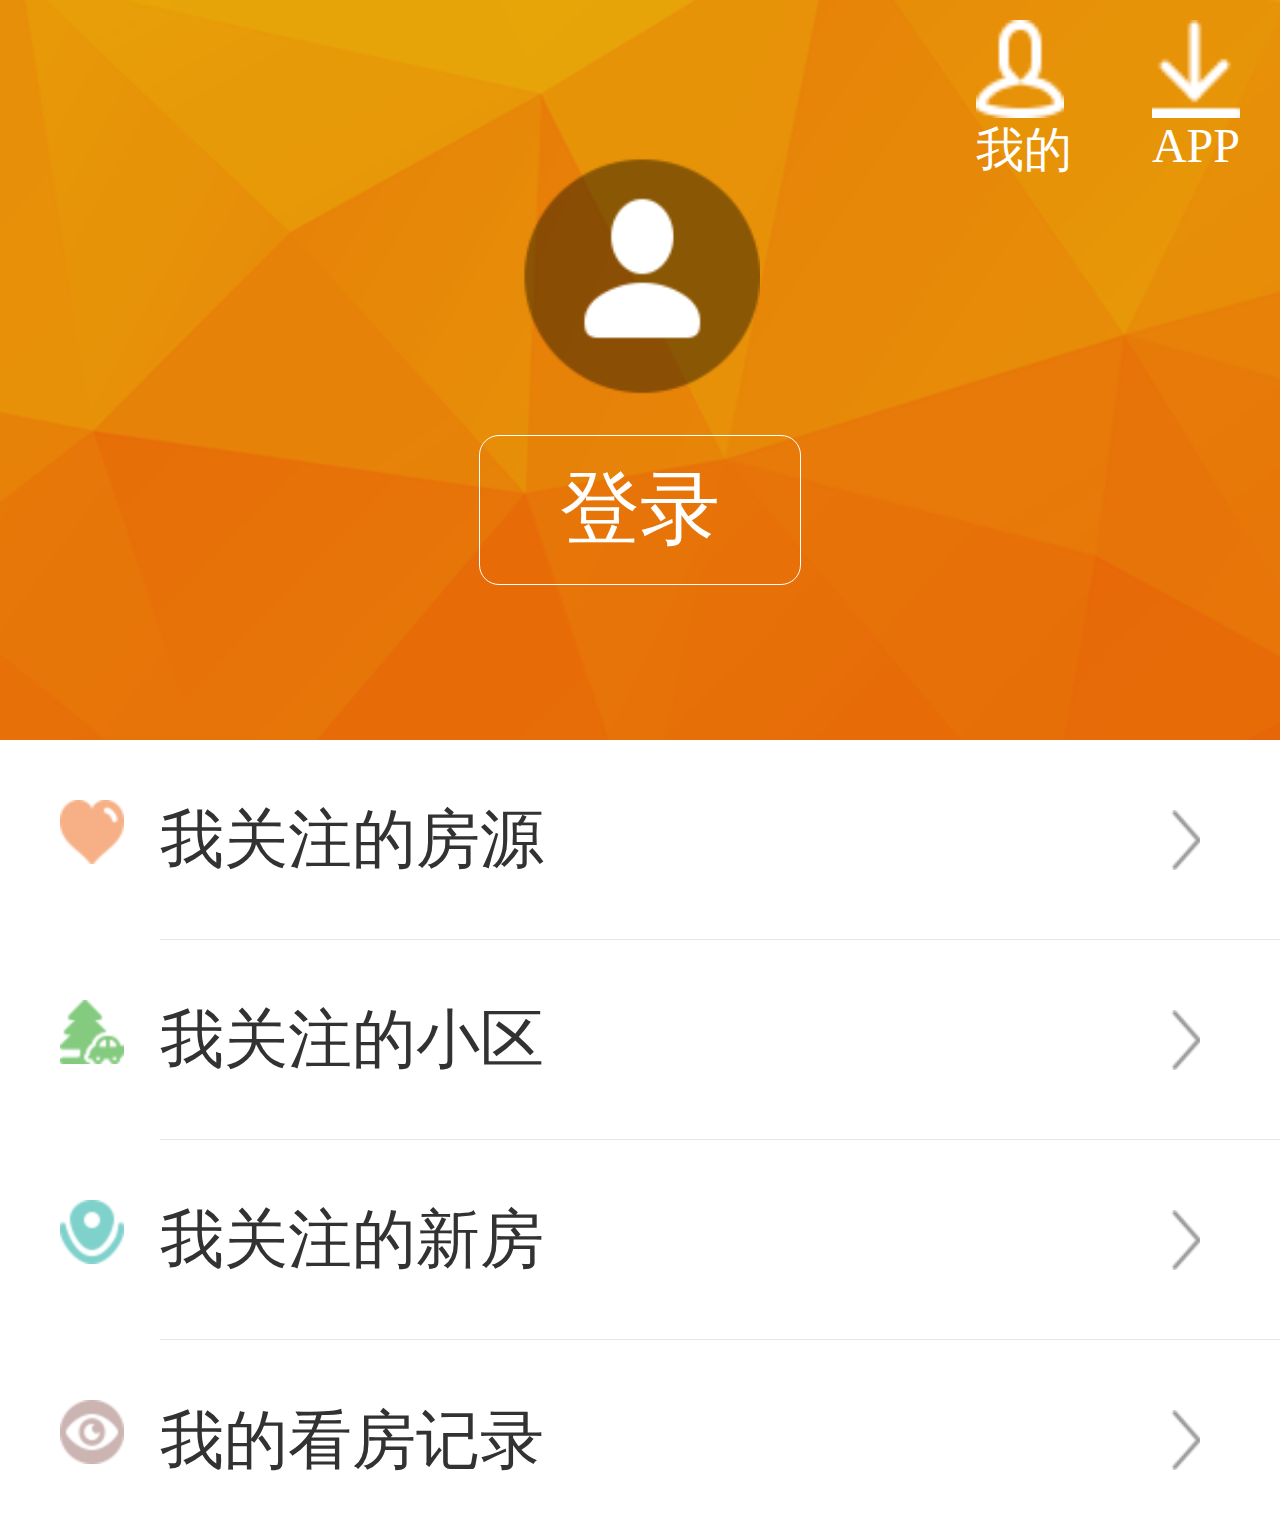
<file: login.html>
<!DOCTYPE html>
<html>
<head>
    <meta charset="UTF-8">
    <meta name="viewport" content="width=device-width, initial-scale=1.0, maximum-scale=1.0, user-scalable=0">
    <meta http-equiv="X-UA-Compatible" content="ie=edge">
    <title>登录</title>
    <link rel="stylesheet" href="./css/public.css">
    <link rel="stylesheet" href="./css/login.css">
    <script src="./js/touch.js"></script>
    <script src="./js/jquery-3.5.1.js"></script>
    <script src="./js/public.js"></script>
</head>
<body>
    <div class="user">
        <div class="ico">
            <a href="">
                <img src="./images/urse.png" alt="">
                <span>我的</span>
            </a>
        </div>
        <div class="ico">
            <a href="">
                <img src="./images/down.png" alt="">
                <span>APP</span>
            </a>
        </div>
        <div class="head">
            <img src="./images/urse2.png" alt="">
            <button>登录</button>
        </div>
    </div>
    <ul class="content">
        <li>
            <span>我关注的房源</span><img src="./images/right.png" alt="">
            <div class="like"><img src="./images/icon1.png" alt=""></div>
        </li>
        <li>
            <span>我关注的小区</span><img src="./images/right.png" alt="">
            <div class="like"><img src="./images/icon2.png" alt=""></div>
        </li>
        <li>
            <span>我关注的新房</span><img src="./images/right.png" alt="">
            <div class="like"><img src="./images/icon3.png" alt=""></div>
        </li>
        <li>
            <span>我的看房记录</span><img src="./images/right.png" alt="">
            <div class="like"><img src="./images/icon4.png" alt=""></div>
        </li>
    </ul>
</body>
</html>
</file>
<file: css/public.css>
* {
  padding: 0;
  margin: 0;
  list-style: none;
  text-decoration: none;
}
a {
  color: #2f3130;
  font-size: 1.2rem;
}
input {
  outline: none;
  border: none;
}
html,
body {
  font-size: 10px;
}
.header {
  width: 100%;
  height: 4rem;
  background-color: #ff8a00;
  padding: 0.5rem 1rem;
  -moz-box-sizing: border-box;
  box-sizing: border-box;
  display: -webkit-flex;
  display: -moz-box;
  display: -ms-flexbox;
  display: flex;
}
.header div img {
  height: 3rem;
}
.header div:nth-child(1) {
  -webkit-flex: 1;
  -moz-box-flex: 1;
  -ms-flex: 1;
  flex: 1;
}
.header div:nth-child(2) img {
  margin-right: 1rem;
}
.footer {
  font-size: 1.2rem;
  position: relative;
  bottom: 0;
  width: 100%;
  height: 15rem;
  background-color: #2f3130;
  padding: 0 2rem;
  -moz-box-sizing: border-box;
  box-sizing: border-box;
  color: #8d8e8e;
}
.footer .title {
  height: 4rem;
  line-height: 4rem;
  -moz-box-sizing: border-box;
  box-sizing: border-box;
  border-bottom: 1px solid #676767;
}
.footer .content {
  width: 100%;
  display: -webkit-flex;
  display: -moz-box;
  display: -ms-flexbox;
  display: flex;
  -webkit-flex-direction: column;
  -moz-box-orient: vertical;
  -moz-box-direction: normal;
  -ms-flex-direction: column;
  flex-direction: column;
  -webkit-justify-content: center;
  -moz-box-pack: center;
  -ms-flex-pack: center;
  justify-content: center;
}
.footer .content .sys {
  margin-top: 2rem;
  display: -webkit-flex;
  display: -moz-box;
  display: -ms-flexbox;
  display: flex;
  -webkit-justify-content: space-evenly;
  -moz-box-pack: space-evenly;
  -ms-flex-pack: space-evenly;
  justify-content: space-evenly;
}
.footer .content .sys .apple {
  display: -webkit-flex;
  display: -moz-box;
  display: -ms-flexbox;
  display: flex;
}
.footer .content .sys .apple div:nth-child(1) img {
  height: 3rem;
  margin-right: 0.5rem;
}
.footer .content .sys .android {
  display: -webkit-flex;
  display: -moz-box;
  display: -ms-flexbox;
  display: flex;
}
.footer .content .sys .android div:nth-child(1) img {
  height: 3rem;
  margin-right: 0.5rem;
}
.footer .content .info {
  margin-top: 1rem;
  width: 100%;
  text-align: center;
}
.footer .content .info .p2 {
  -webkit-transform: scale(0.8);
  -moz-transform: scale(0.8);
  -ms-transform: scale(0.8);
  -o-transform: scale(0.8);
  transform: scale(0.8);
}
</file>
<file: css/login.css>
html,
body {
  background-color: #f5f5f5;
}
.user {
  width: 100%;
  height: 18.5rem;
  background-image: url(../images/bg1.png);
  background-repeat: no-repeat;
  background-position: center;
  -o-background-size: cover;
  background-size: cover;
  padding: 0.5rem 1rem;
  -moz-box-sizing: border-box;
  box-sizing: border-box;
  position: relative;
  display: -webkit-flex;
  display: -moz-box;
  display: -ms-flexbox;
  display: flex;
  -webkit-justify-content: flex-end;
  -moz-box-pack: end;
  -ms-flex-pack: end;
  justify-content: flex-end;
}
.user .ico {
  margin-left: 2rem;
}
.user .ico a {
  display: -webkit-flex;
  display: -moz-box;
  display: -ms-flexbox;
  display: flex;
  -webkit-flex-direction: column;
  -moz-box-orient: vertical;
  -moz-box-direction: normal;
  -ms-flex-direction: column;
  flex-direction: column;
  -webkit-justify-content: center;
  -moz-box-pack: center;
  -ms-flex-pack: center;
  justify-content: center;
}
.user .ico a img {
  width: 2.2rem;
}
.user .ico a span {
  font-size: 1.2rem;
  color: white;
}
.user .head {
  position: absolute;
  top: 50%;
  left: 50%;
  -webkit-transform: translate(-50%, -50%);
  -moz-transform: translate(-50%, -50%);
  -ms-transform: translate(-50%, -50%);
  -o-transform: translate(-50%, -50%);
  transform: translate(-50%, -50%);
  display: -webkit-flex;
  display: -moz-box;
  display: -ms-flexbox;
  display: flex;
  -webkit-flex-direction: column;
  -moz-box-orient: vertical;
  -moz-box-direction: normal;
  -ms-flex-direction: column;
  flex-direction: column;
  -webkit-justify-content: center;
  -moz-box-pack: center;
  -ms-flex-pack: center;
  justify-content: center;
  -webkit-align-items: center;
  -moz-box-align: center;
  -ms-flex-align: center;
  align-items: center;
  margin-bottom: 1.5rem;
}
.user .head img {
  height: 6rem;
  width: 6rem;
}
.user .head button {
  outline: none;
  margin-top: 1rem;
  border-radius: 0.5rem;
  border: 1px solid white;
  padding: 0.5rem 2rem;
  color: white;
  font-size: 2rem;
  background-color: rgba(255, 255, 255, 0);
}
.content {
  height: 20rem;
  width: 100%;
  background-color: white;
  -moz-box-sizing: border-box;
  box-sizing: border-box;
  padding-left: 4rem;
}
.content li {
  font-size: 1.6rem;
  -moz-box-sizing: border-box;
  box-sizing: border-box;
  width: 100%;
  height: 25%;
  display: -webkit-flex;
  display: -moz-box;
  display: -ms-flexbox;
  display: flex;
  -webkit-align-items: center;
  -moz-box-align: center;
  -ms-flex-align: center;
  align-items: center;
  -webkit-justify-content: space-between;
  -moz-box-pack: justify;
  -ms-flex-pack: justify;
  justify-content: space-between;
  border-bottom: 1px solid #e7e6e6;
  color: #323232;
}
.content li img {
  height: 1.5rem;
  margin-right: 2rem;
}
.content li:last-child {
  border: none;
}
.content li .like {
  position: absolute;
  left: 1.5rem;
}
.content li .like img {
  height: 1.6rem;
}
</file>
